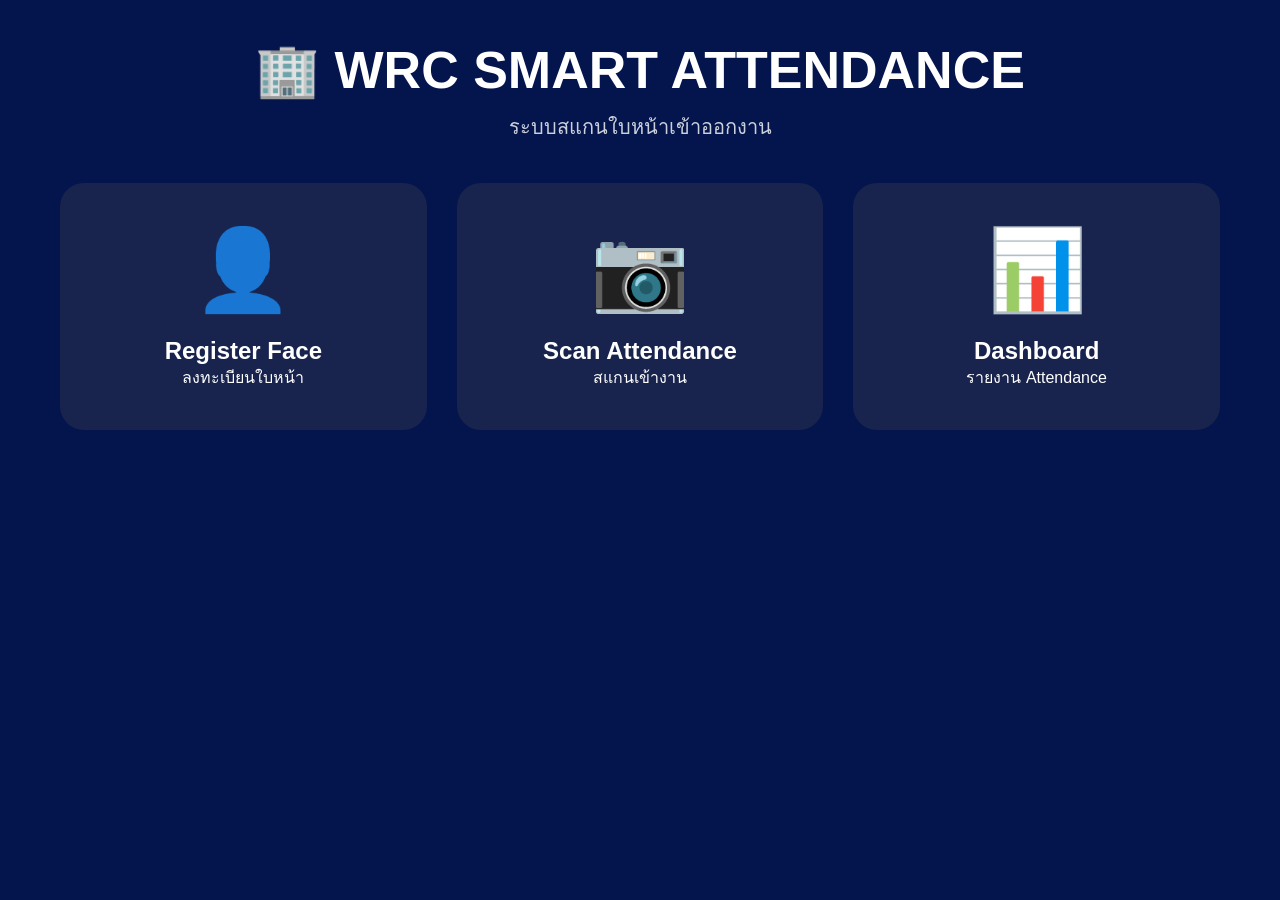
<file: index.html>
<!DOCTYPE html>
<html lang="th">
<head>

<meta charset="UTF-8">
<meta name="viewport"
content="width=device-width, initial-scale=1.0">

<title>
WRC SMART ATTENDANCE
</title>

<link rel="stylesheet"
href="style.css">

</head>

<body>

<div class="main-container">

<div class="home-header">

<h1>
🏢 WRC SMART ATTENDANCE
</h1>

<p>
ระบบสแกนใบหน้าเข้าออกงาน
</p>

</div>

<div class="menu-grid">

<a href="register.html"
class="menu-card">

<div class="menu-icon">
👤
</div>

<h2>
Register Face
</h2>

<p>
ลงทะเบียนใบหน้า
</p>

</a>

<a href="scan.html"
class="menu-card">

<div class="menu-icon">
📷
</div>

<h2>
Scan Attendance
</h2>

<p>
สแกนเข้างาน
</p>

</a>

<a href="dashboard.html"
class="menu-card">

<div class="menu-icon">
📊
</div>

<h2>
Dashboard
</h2>

<p>
รายงาน Attendance
</p>

</a>

</div>

</div>

</body>
</html>
</file>
<file: style.css>
*{
margin:0;
padding:0;
box-sizing:border-box;
font-family:'Sarabun',sans-serif;
}

body{
background:#04154d;
color:white;
}

.main-container{
width:95%;
max-width:1200px;
margin:auto;
padding:40px 20px;
}

.home-header{
text-align:center;
margin-bottom:40px;
}

.home-header h1{
font-size:52px;
margin-bottom:10px;
}

.home-header p{
font-size:20px;
opacity:.8;
}

.menu-grid{
display:grid;
grid-template-columns:
repeat(auto-fit,minmax(250px,1fr));
gap:30px;
}

.menu-card{
background:#18244d;
padding:40px;
border-radius:24px;
text-decoration:none;
color:white;
text-align:center;
transition:.3s;
}

.menu-card:hover{
transform:translateY(-8px);
background:#22346d;
}

.menu-icon{
font-size:80px;
margin-bottom:20px;
}

.page-container{
width:95%;
max-width:1200px;
margin:auto;
padding:20px;
}

.top-bar{
display:flex;
justify-content:space-between;
align-items:center;
margin-bottom:20px;
}

.back-btn{
background:#14d9a5;
color:#04154d;
padding:12px 20px;
border-radius:12px;
text-decoration:none;
font-weight:bold;
}

.camera-card{
background:#18244d;
padding:20px;
border-radius:24px;
max-width:720px;
margin:auto;
position:relative;
}

video{
width:100%;
border-radius:20px;
background:black;
margin-bottom:20px;
transform:scaleX(-1);
}

canvas{
position:absolute;
top:20px;
left:20px;
width:calc(100% - 40px);
height:auto;
pointer-events:none;
}

.input{
width:100%;
padding:16px;
margin-bottom:14px;
border:none;
border-radius:14px;
background:#24345e;
color:white;
font-size:16px;
}

.main-btn{
width:100%;
padding:16px;
border:none;
border-radius:14px;
background:#14d9a5;
color:#04154d;
font-size:18px;
font-weight:bold;
cursor:pointer;
transition:.2s;
}

.main-btn:hover{
opacity:.9;
}

.status-box{
margin-top:15px;
padding:16px;
border-radius:14px;
background:#24345e;
text-align:center;
font-weight:bold;
}

.summary-grid{
display:grid;
grid-template-columns:
repeat(auto-fit,minmax(200px,1fr));
gap:20px;
margin-bottom:20px;
}

.summary-card{
background:#18244d;
padding:24px;
border-radius:20px;
text-align:center;
}

.summary-card h2{
font-size:42px;
margin-bottom:10px;
}

.filter-box{
display:grid;
grid-template-columns:2fr 2fr 1fr;
gap:15px;
background:#18244d;
padding:20px;
border-radius:20px;
margin-bottom:20px;
}

.table-card{
background:#18244d;
padding:20px;
border-radius:20px;
overflow:auto;
}

table{
width:100%;
border-collapse:collapse;
}

th{
background:#14d9a5;
color:#04154d;
padding:15px;
}

td{
padding:14px;
border-bottom:1px solid #30406d;
text-align:center;
}

.status-in{
color:#00ff9d;
font-weight:bold;
}

.status-out{
color:#ff8a8a;
font-weight:bold;
}

@media(max-width:768px){

.home-header h1{
font-size:34px;
}

.filter-box{
grid-template-columns:1fr;
}

.top-bar{
flex-direction:column;
gap:15px;
}

}
</file>
